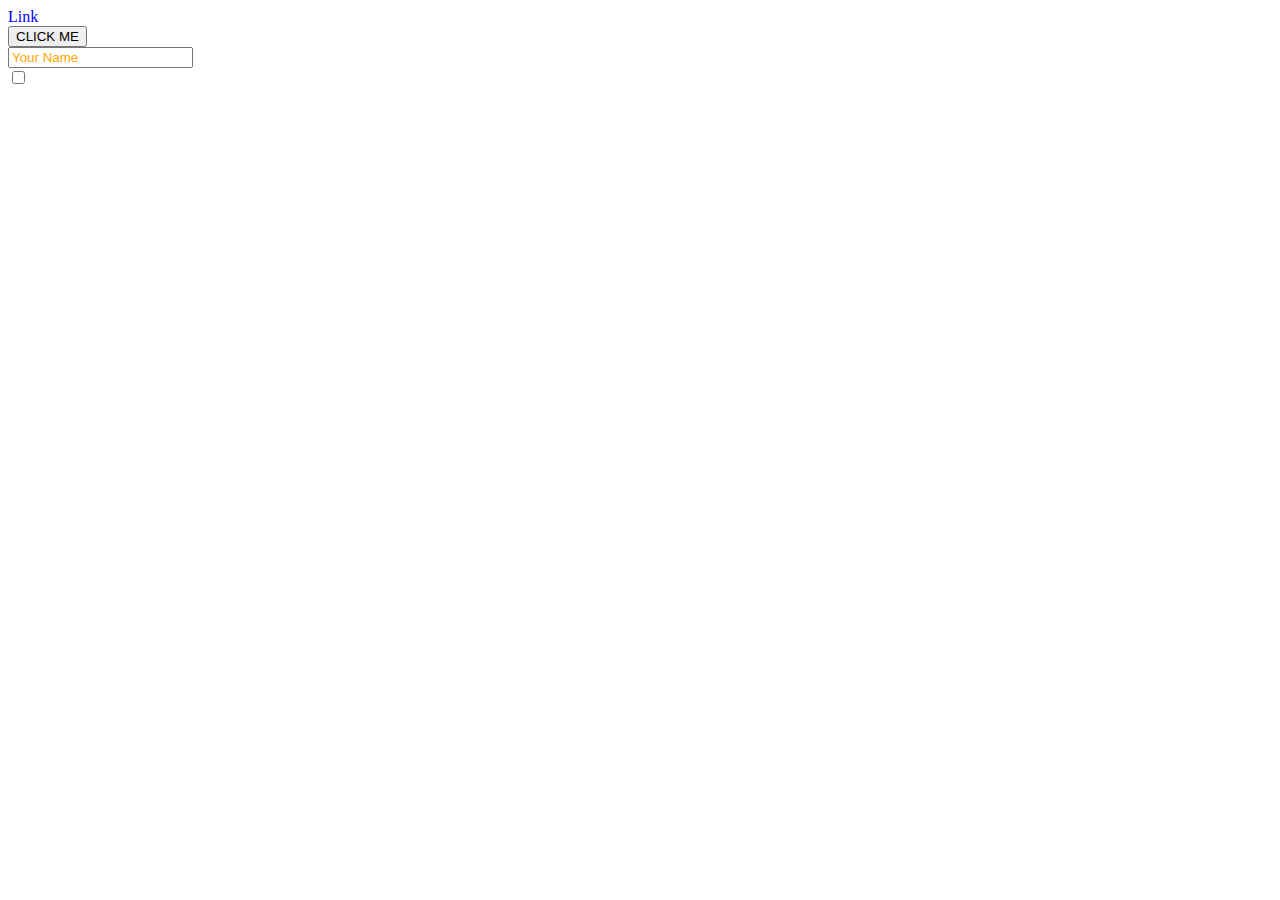
<file: junkie/index.html>
<!DOCTYPE html>
<html lang="en">
  <head>
    <meta charset="UTF-8" />
    <meta http-equiv="X-UA-Compatible" content="IE=edge" />
    <meta name="viewport" content="width=device-width, initial-scale=1.0" />
    <title>Lesson 2</title>
    <link rel="stylesheet" href="./css/style.css" />
    <link rel="preconnect" href="https://fonts.googleapis.com" />
    <link rel="preconnect" href="https://fonts.gstatic.com" crossorigin />
    <link
      href="https://fonts.googleapis.com/css2?family=Lato:ital,wght@0,100;0,300;0,400;0,700;0,900;1,100;1,300;1,400;1,700;1,900&display=swap"
      rel="stylesheet"
    />
  </head>
  <body>
      <a href="#" class="link">Link</a>
      <br>
      <button>CLICK ME</button>
      <br>
      <input type="text" class="name_field" placeholder="Your Name">
      <br>
      <input type="checkbox" class="checkbox">
  </body>
</html>
</file>
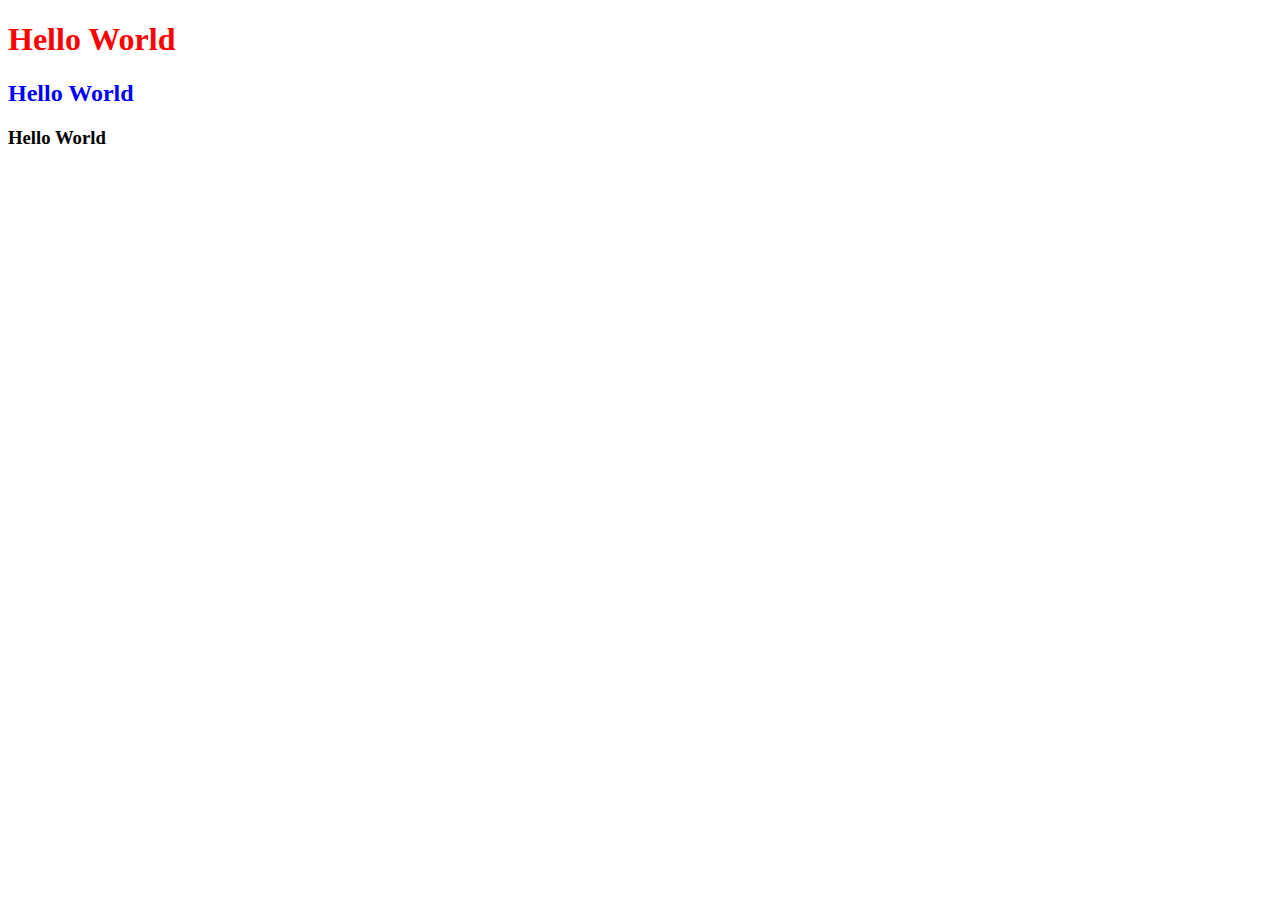
<file: lesson_1/index.html>
<!DOCTYPE html>
<html lang="en">
<head>
    <meta charset="UTF-8">
    <meta http-equiv="X-UA-Compatible" content="IE=edge">
    <meta name="viewport" content="width=device-width, initial-scale=1.0">
    <title>CSS Lesson 1</title>
    <link rel="stylesheet" href="./style.css">
</head>
<style>
    h2 {
        color: blue;
    }
</style>
<body>
    <h1 style="color: red">Hello World</h1>
    <h2>Hello World</h2>
    <h3>Hello World</h3>
</body>
</html>
</file>
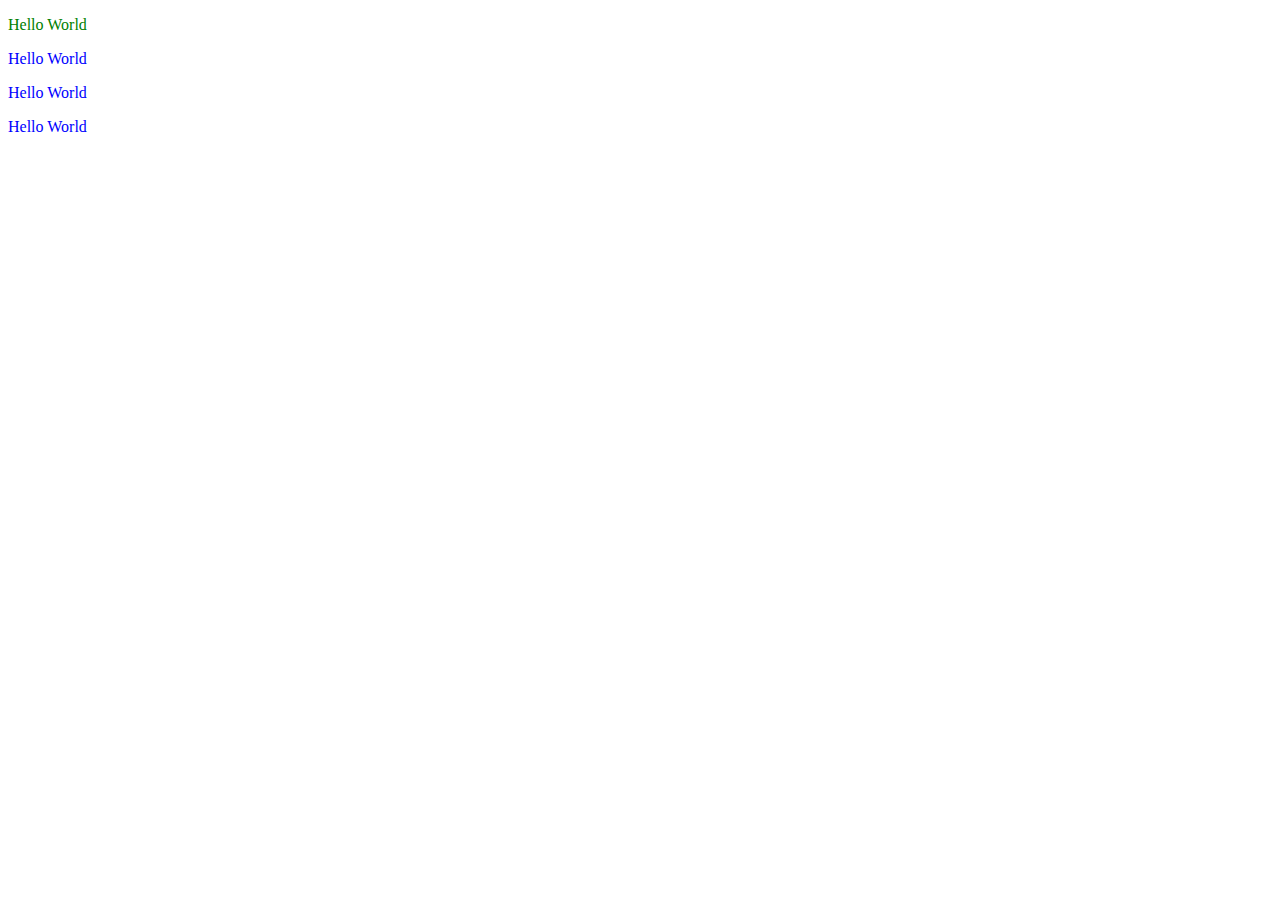
<file: lesson_2/index.html>
<!DOCTYPE html>
<html lang="en">
<head>
    <meta charset="UTF-8">
    <meta http-equiv="X-UA-Compatible" content="IE=edge">
    <meta name="viewport" content="width=device-width, initial-scale=1.0">
    <title>Lesson 2</title>
    <link rel="stylesheet" href="./css/style.css">
</head>
<body>
    <p>Hello World</p>
    <p class="heading" id="heading" style="color: red">Hello World</p>
    <p class="heading" id="heading">Hello World</p>
    <p id="heading">Hello World</p>
</body>
</html>
</file>
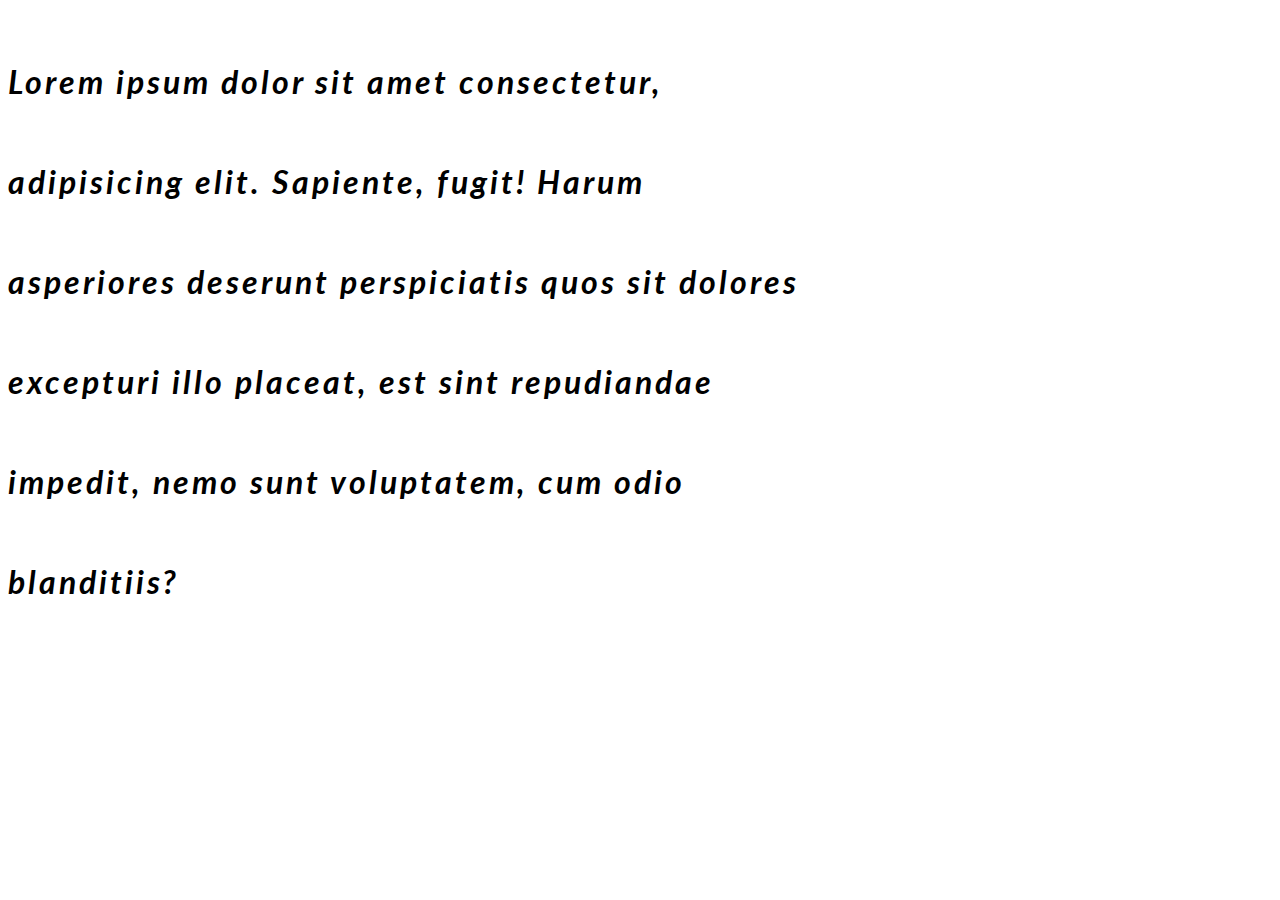
<file: lesson_3/index.html>
<!DOCTYPE html>
<html lang="en">
<head>
    <meta charset="UTF-8">
    <meta http-equiv="X-UA-Compatible" content="IE=edge">
    <meta name="viewport" content="width=device-width, initial-scale=1.0">
    <title>Lesson 3</title>
    <link rel="stylesheet" href="./css/style.css">
    <link rel="preconnect" href="https://fonts.googleapis.com">
<link rel="preconnect" href="https://fonts.gstatic.com" crossorigin>
<link href="https://fonts.googleapis.com/css2?family=Lato:ital,wght@0,100;0,300;0,400;0,700;0,900;1,100;1,300;1,400;1,700;1,900&display=swap" rel="stylesheet">
</head>
<body>
    <div>
        <p>Lorem ipsum dolor sit amet consectetur, adipisicing elit. Sapiente, fugit! Harum asperiores deserunt perspiciatis quos sit dolores excepturi illo placeat, est sint repudiandae impedit, nemo sunt voluptatem, cum odio blanditiis?</p>
    </div>
</body>
</html>
</file>
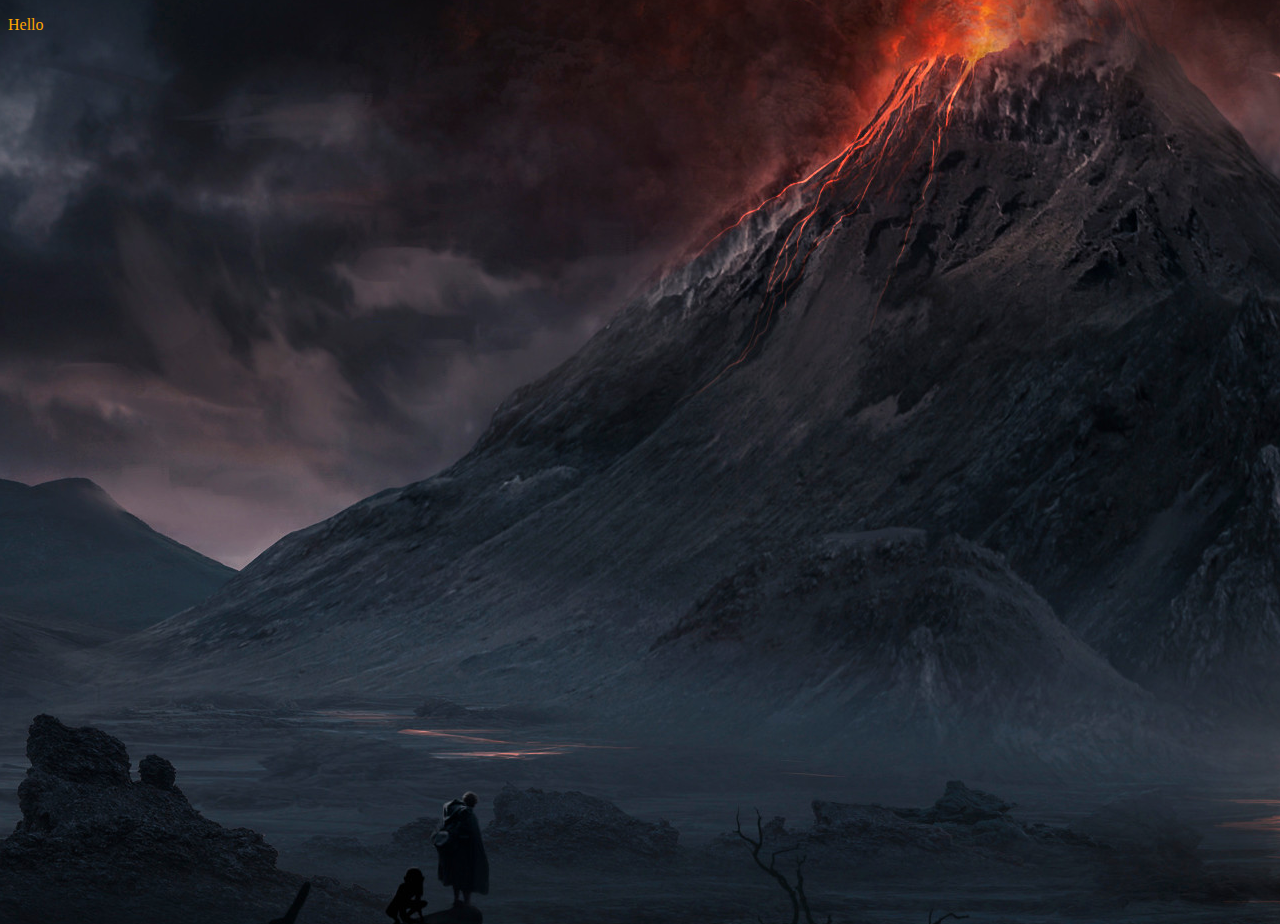
<file: lesson_4/index.html>
<!DOCTYPE html>
<html lang="en">
<head>
    <meta charset="UTF-8">
    <meta http-equiv="X-UA-Compatible" content="IE=edge">
    <meta name="viewport" content="width=device-width, initial-scale=1.0">
    <title>Lesson 6</title>
    <link rel="stylesheet" href="./css/style.css">
</head>
<body>
    <p>Hello</p>
</body>
</html>
</file>
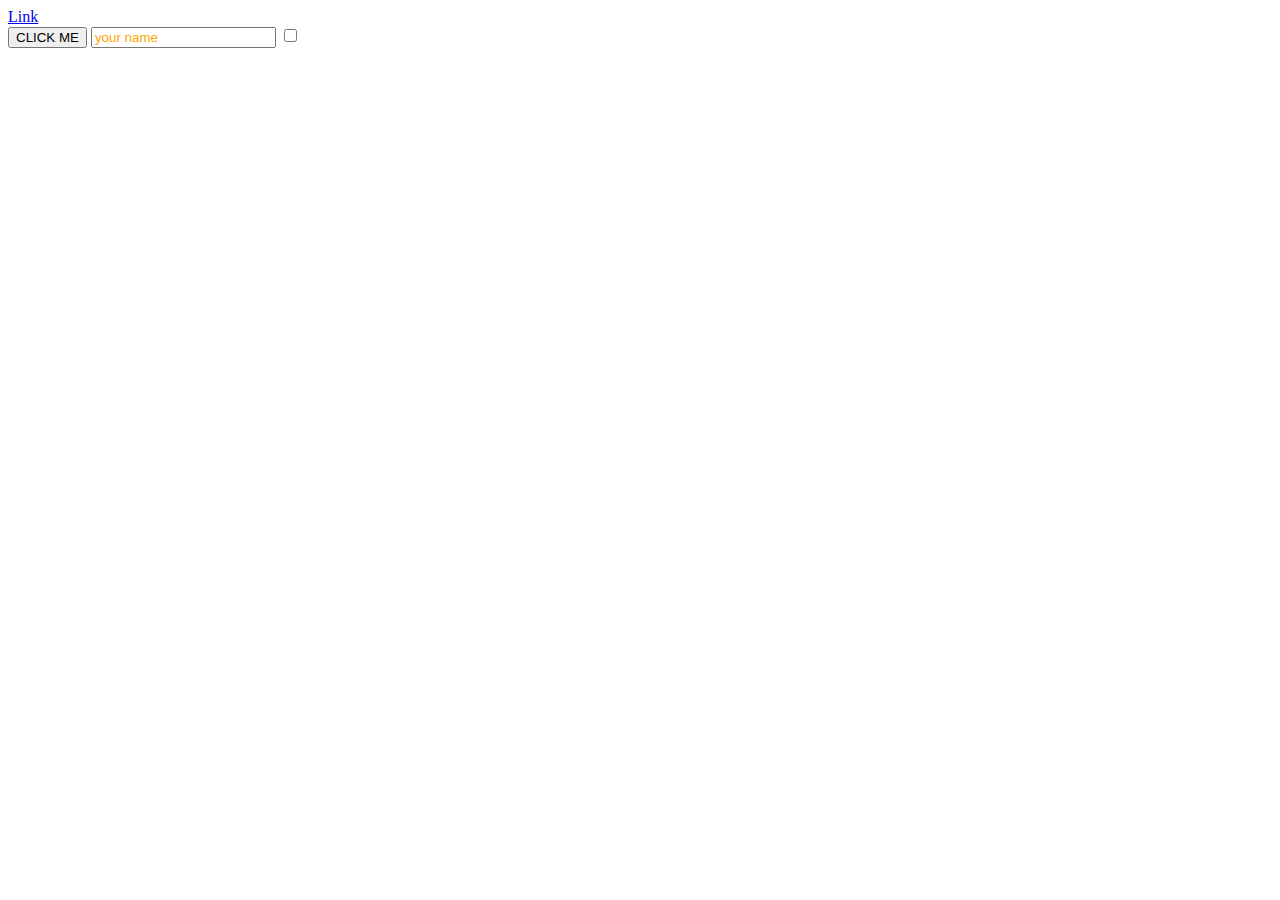
<file: lesson_5/index.html>
<!DOCTYPE html>
<html lang="en">
<head>
    <meta charset="UTF-8">
    <meta name="viewport" content="width=device-width, initial-scale=1.0">
    <title>Lesson 5</title>
    <link rel="stylesheet" href="./css/style.css">
</head>
<body>
    <!-- <div class="box"></div> -->
    <a href="#">Link</a>
    <br>
    <button>CLICK ME</button>
    <input type="text" class="name_field" placeholder="your name">
    <input type="checkbox" class="checkbox">
</body>
</html>
</file>
<file: junkie/css/style.css>
.link {
    color: blue;
    text-decoration: none;
}

.link:hover {
    color: red;
}

.link:visited {
    color: violet;
}

button:focus {
    color: white;
    background-color: green;
}

.name_field::placeholder {
    color: orange;
}

.checkbox:checked {
    height: 30px;
    width: 30px;
}
</file>
<file: lesson_1/style.css>
/* h3 {
    color: aqua;
} */


/* h2 */
</file>
<file: lesson_2/css/style.css>
p {
    color: green;
}

.heading {
    color: orange !important;
}

#heading {
    color: blue !important;
}
</file>
<file: lesson_3/css/style.css>
div {
    height: 600px;
    width: 800px;
}

p {
    font-family: 'Lato', sans-serif;
    font-size: 32px;
    font-weight: bold;
    font-style: italic;
    letter-spacing: 3px;
    line-height: 100px;
}
</file>
<file: lesson_4/css/style.css>
body {
    height: 100vh;
    /* background-image: url(../img/mountdoom.jpeg);
    background-size: auto;
    background-repeat: no-repeat;
    background-position: 20% 20%;
    background-color: rgba(0, 0, 0, 0.4); */
    /* background-image: linear-gradient(45deg, green, black 20%); */
    background: url(../img/mountdoom.jpeg) no-repeat center;
}

p {
    color: #ffa500;
}
</file>
<file: lesson_5/css/style.css>
/* .box {
    height: 200px;
    width: 200px;
    background-color: blue;
    border: 5px solid black;
    border-radius: 250px;
    box-shadow: 20px 10px 5px 2px black;
} */

a:hover {
    color: red;
}

a:visited {
    color: violet;
}

button:focus {
    background-color: green;
}

.name_field::placeholder {
    color: orange;
}

.checkbox:checked {
    height: 30px;
    width: 30px;
}
</file>
